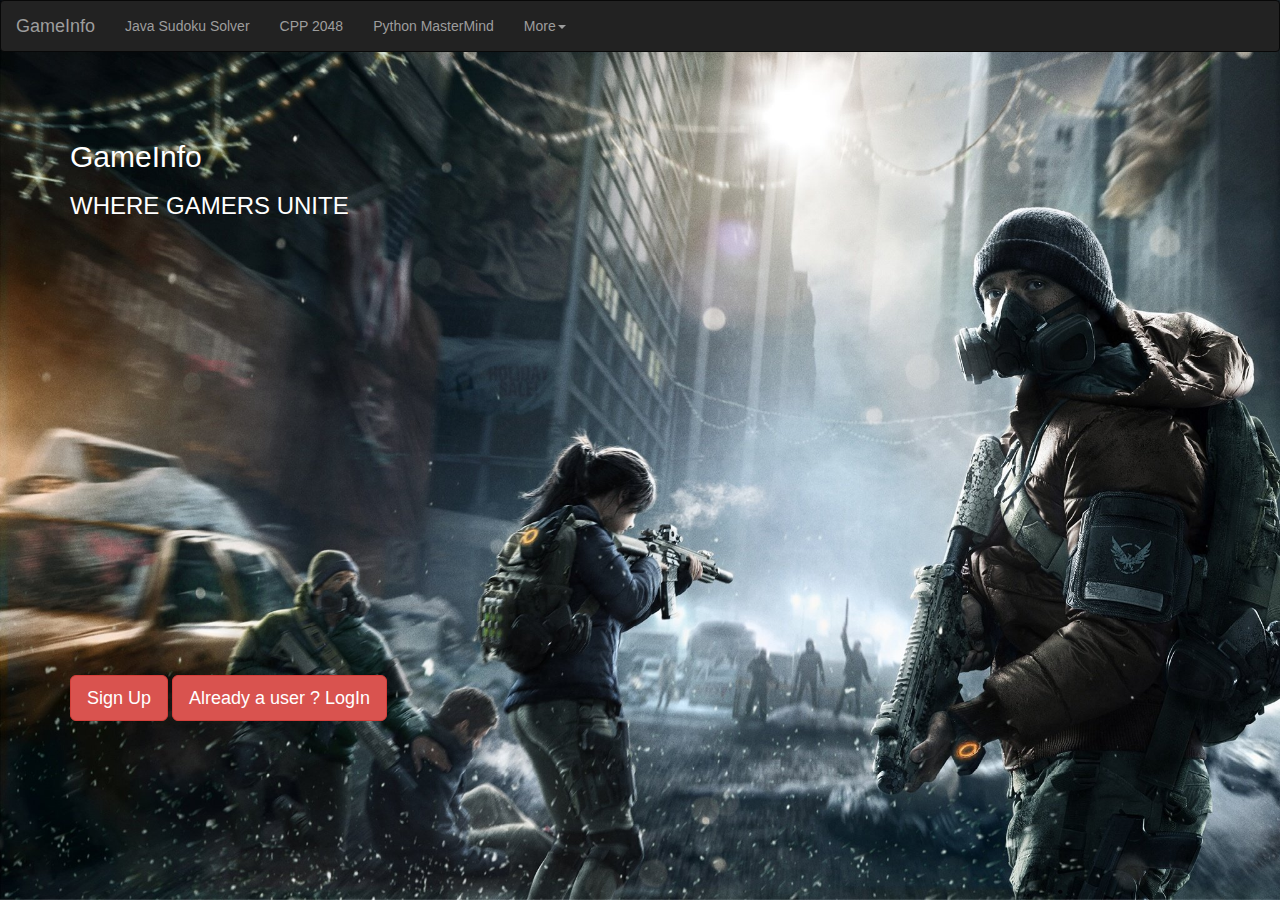
<file: index.html>
<html>
    <head>
        <meta charset="utf-8">
        <link rel="icon" href="images/glug.ico" />
        <meta http-equiv="X-UA-Compatible" content="IE=edge">
        <meta name="viewport" content="width=device-width, initial-scale=1">
        <link rel="stylesheet" type="text/css" href="lib/bootstrap/3.3.7/css/bootstrap.css">
        <link rel="stylesheet" type="text/css" href="css/game.css">
        <title>GameInfo</title>
    </head>
    <body>
        <!-- NAVBAR BEGINS -->
        <nav class="navbar navbar-inverse">
            <div class="container-fluid">
                <div class="navbar-header">
                    <button type="button" class="navbar-toggle collapsed" data-toggle="collapse" data-target="#bs-example-navbar-collapse-1" aria-expanded="false">
                        <span class="sr-only">Toggle navigation</span>
                        <span class="icon-bar"></span>
                        <span class="icon-bar"></span>
                        <span class="icon-bar"></span>
                    </button>
                    <a class="navbar-brand" href="#">GameInfo</a>
                </div>
                <div class="collapse navbar-collapse" id="bs-example-navbar-collapse-1">
                    <ul class="nav navbar-nav">
                        <li><a href="#">Java Sudoku Solver</a></li>
                        <li><a href="#">CPP 2048</a></li>
                        <li><a href="#">Python MasterMind</a></li>
                        <li class="dropdown">
                            <a href="#" class="dropdown-toggle" data-toggle="dropdown" role="button" aria-haspopup="true" aria-expanded="false">More<span class="caret"></span></a>
                            <ul class="dropdown-menu">
                                <li><a href="#">Contact Us</a></li>
                                <li><a href="#">Other Games</a></li>
                                <li><a href="#">Sign Up</a></li>
                            </ul>
                        </li>
                    </ul>
                </div>
        </nav>
        <!--NAVBAR ENDS-->

        <!--JUMBOTRON BEGINS-->
        <div class="jumbotron" id="jumbo">
            <div class="container">
                <h2 class="white">GameInfo</h2>
                <h3 class="white">WHERE GAMERS UNITE</h3>
                <p class="white">
                <div class="button">
                    <a class="btn btn-danger btn-lg" href="#" role="button">Sign Up</a>   <a class="btn btn-danger btn-lg" href="#" role="button">Already a user ? LogIn</a>
                </div>
            </div>
        </div>
        <!--JUMBOTRON ENDS-->

        <!-- after this we will make 3 links to three games in the same page-->
        <script src="js/jquery-3.1.1.min.js"></script>
        <script src="lib/bootstrap/3.3.7/js/bootstrap.min.js"></script>
    </body>
</html>
</file>
<file: css/game.css>
body {
    background-image: url("../images/original.jpg");
    background-size: cover;
    background-repeat:no-repeat;
}
#jumbo {
    background-color: transparent;
    color: white;
    background-size: 100%;
}

.white {
    color:white;
}
.button{
	margin-top:40%;
}
</file>
